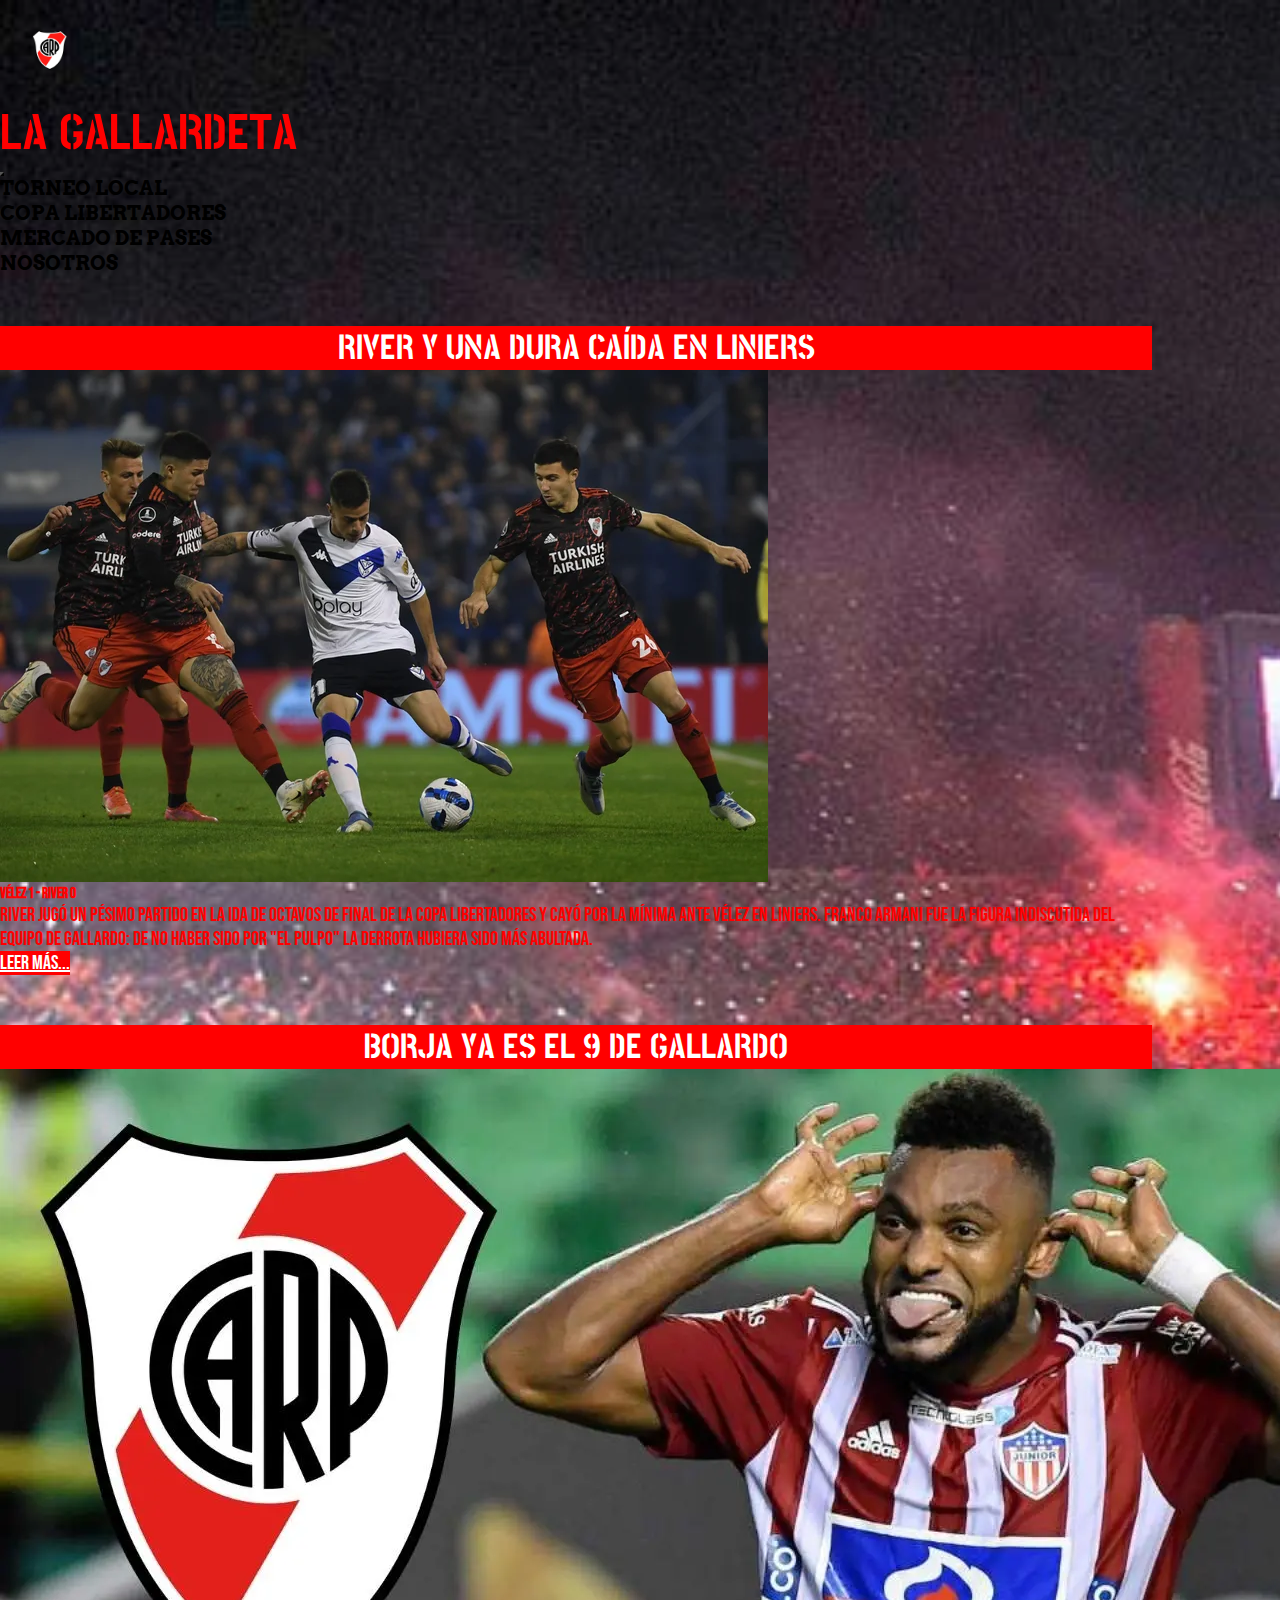
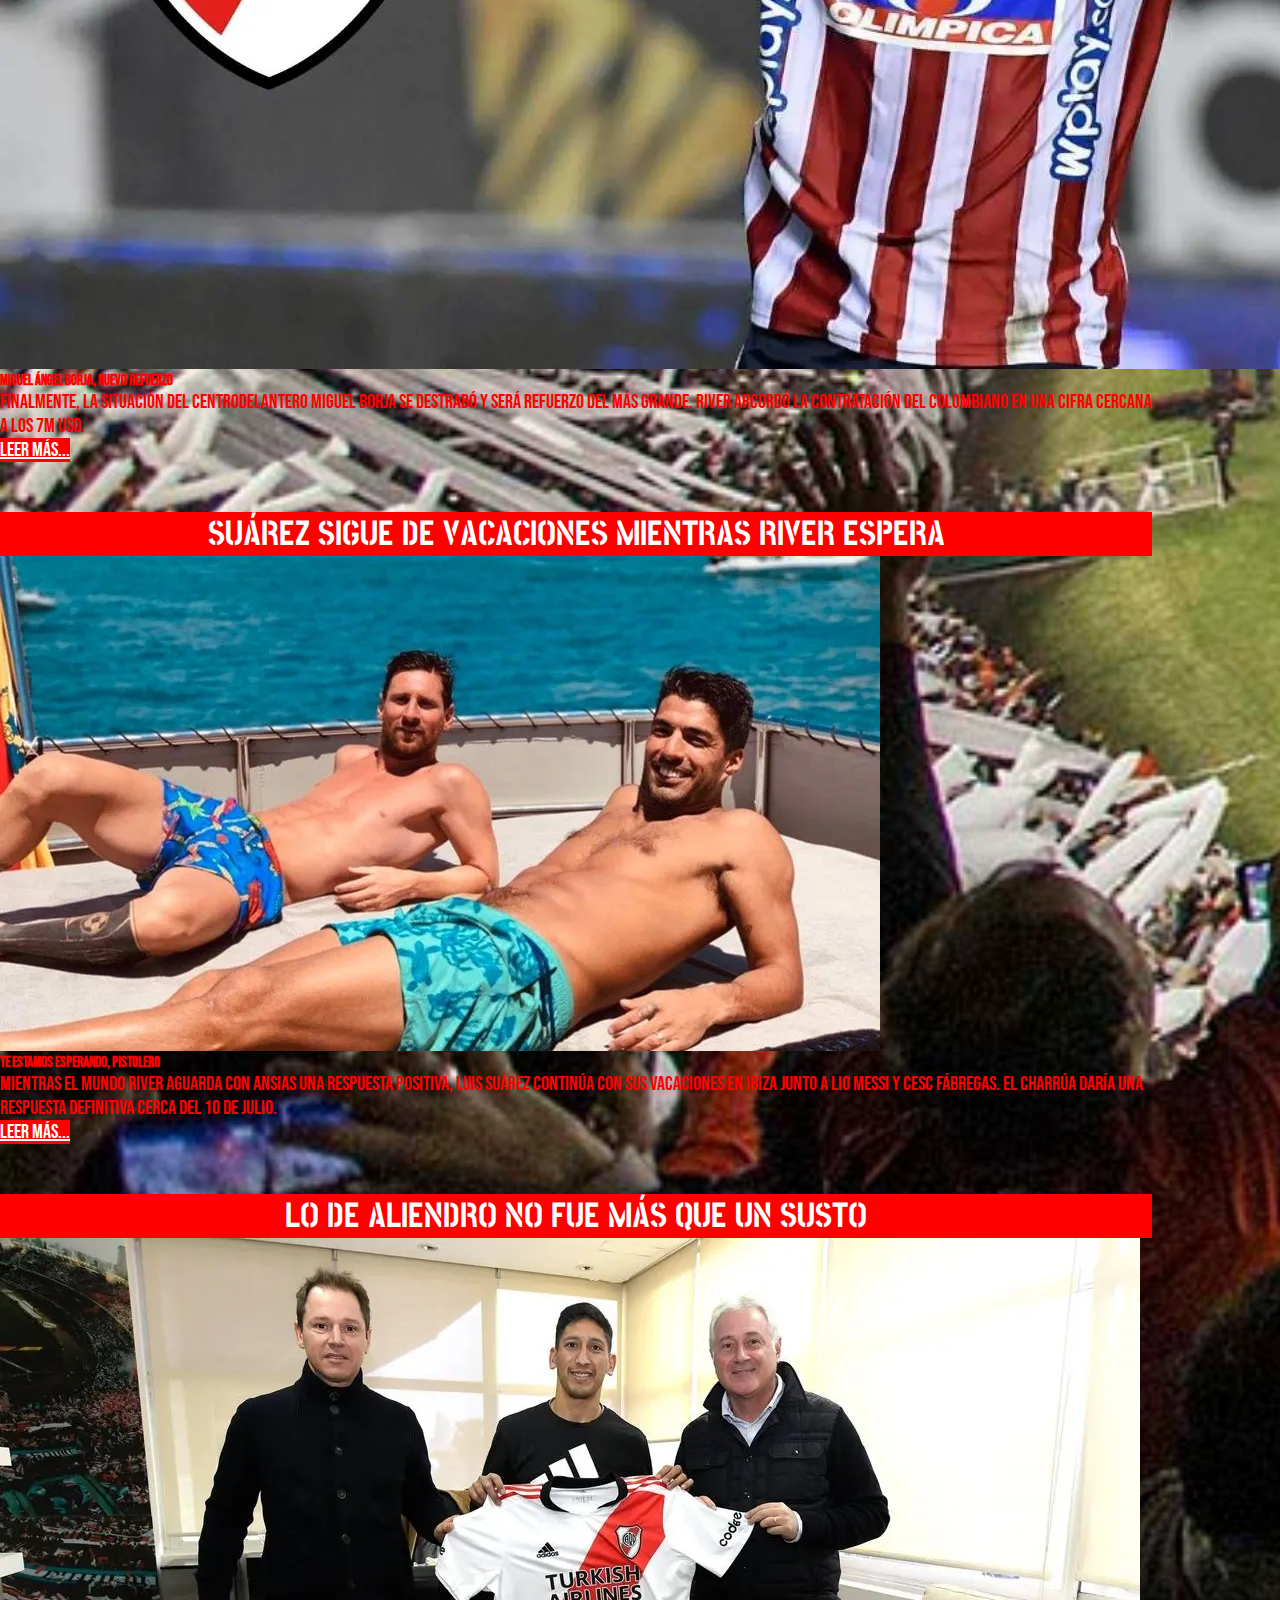
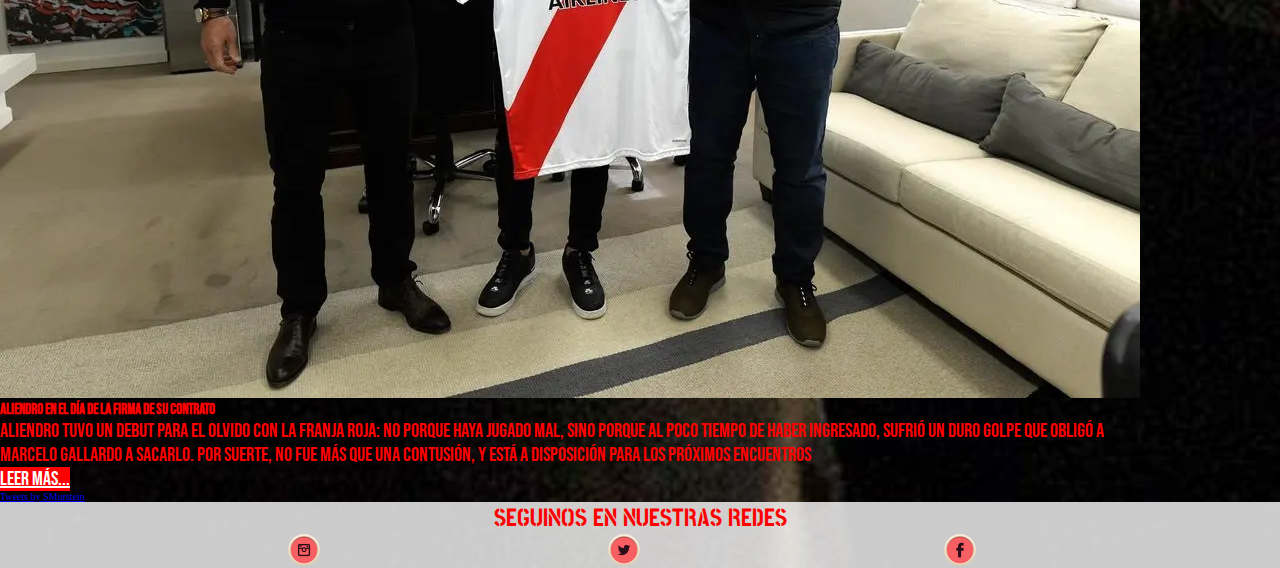
<file: index.html>
<!DOCTYPE html>
<html lang="en">
  <head>
    <!-- Required meta tags -->
    <meta charset="utf-8" />
    <meta name="viewport" content="width=device-width, initial-scale=1" />
    <meta charset="UTF-8" />
    <meta http-equiv="X-UA-Compatible" content="IE=edge" />
    <meta name="viewport" content="width=device-width, initial-scale=1.0" />
    <title>LA GALLARDETA</title>
    <!-- Bootstrap CSS -->
    <link
      href="https://cdn.jsdelivr.net/npm/bootstrap@5.0.2/dist/css/bootstrap.min.css"
      rel="stylesheet"
      integrity="sha384-EVSTQN3/azprG1Anm3QDgpJLIm9Nao0Yz1ztcQTwFspd3yD65VohhpuuCOmLASjC"
      crossorigin="anonymous"
    />
    <link rel="stylesheet" href="CSS/style.css" />
    <!-- WOW JS -->
    <link rel="stylesheet" href="CSS/animate.css" />
    <link rel="shorcut icon" href="IMAGENES/favicon.png" />
  </head>
  <body class="body">
    <!-- NAV BS -->
    <header class="w-100">
      <nav class="navbar navbar-expand-lg navbar-light bg-light">
        <div class="container-fluid">
          <a class="navbar-brand" href="index.html">
            <img
              class="logo escudo escudo2"
              src="IMAGENES/escudoriver.png"
              alt="escudo River Plate"
            />
          </a>
          <h1 class="tit wow animate__flash">LA GALLARDETA</h1>
          <button
            class="navbar-toggler btnHead"
            type="button"
            data-bs-toggle="collapse"
            data-bs-target="#navbarSupportedContent"
            aria-controls="navbarSupportedContent"
            aria-expanded="false"
            aria-label="Toggle navigation"
          >
            <span class="navbar-toggler-icon"></span>
          </button>
          <div class="collapse navbar-collapse" id="navbarSupportedContent">
            <ul class="navbar-nav ms-auto mb-2 mb-lg-0">
              <li class="nav-item">
                <a
                  class="nav-link link"
                  aria-current="page"
                  href="PAGES/torneolocal.html"
                  >TORNEO LOCAL</a
                >
              </li>
              <li class="nav-item">
                <a class="nav-link link" href="PAGES/copalibertadores.html"
                  >COPA LIBERTADORES</a
                >
              </li>
              <li class="nav-item">
                <a class="nav-link link" href="PAGES/mercadodepases.html"
                  >MERCADO DE PASES</a
                >
              </li>
              <li class="nav-item">
                <a
                  class="nav-link link"
                  href="PAGES/NOSOTROS.html"
                  tabindex="-1"
                  >NOSOTROS</a
                >
              </li>
            </ul>
          </div>
        </div>
      </nav>
    </header>
    <!-- FIN HEADER -->
    <!-- INICIO MAIN -->
    <main class="mx-5">
      <section class="py-3">
        <div class="row">
          <article class="col-sm-12 col-md-6 col-lg-3">
            <h2 class="h2">RIVER Y UNA DURA CAÍDA EN LINIERS</h2>
            <div class="card" style="width: 90%">
              <img
                src="IMAGENES/velezriver.webp"
                class="card-img-top img-thumbnail"
                alt="jugadores"
                de
                river
                y
                velez
                en
                pleno
                partido
              />
              <div class="card-body">
                <h4>VÉLEZ 1 - RIVER 0</h4>
                <p class="card-text">
                  River jugó un pésimo partido en la ida de octavos de final de
                  la Copa Libertadores y cayó por la mínima ante Vélez en
                  Liniers. Franco Armani fue la figura indiscutida del equipo de
                  Gallardo: de no haber sido por "el pulpo" la derrota hubiera
                  sido más abultada.
                </p>
                <a href="PAGES/copalibertadores.html" id="#velezRiver" class="btn btnCard">LEER MÁS...</a>
              </div>
            </div>
          </article>
          <article class="col-sm-12 col-md-6 col-lg-3">
            <h2 class="h2">BORJA YA ES EL 9 DE GALLARDO</h2>
            <div class="card" style="width: 90%">
              <img
                src="IMAGENES/miguelborja.webp"
                class="card-img-top img-thumbnail"
                alt="..."
              />
              <div class="card-body">
                <h4>MIGUEL ÁNGEL BORJA, NUEVO REFUERZO</h4>
                <p class="card-text">
                  Finalmente, la situación del centrodelantero Miguel Borja se
                  destrabó y será refuerzo del Más Grande. River arcordó la
                  contratación del colombiano en una cifra cercana a los 7M USD.
                </p>
                <a href="PAGES/mercadodepases.html" id="#borja" class="btn btnCard">LEER MÁS...</a>
              </div>
            </div>
          </article>
          <article class="col-sm-12 col-md-6 col-lg-3">
            <h2 class="h2">SUÁREZ SIGUE DE VACACIONES MIENTRAS RIVER ESPERA</h2>
            <div class="card" style="width: 90%">
              <img
                src="IMAGENES/luissuarezvacaciones.webp"
                class="card-img-top img-thumbnail"
                alt="..."
              />
              <div class="card-body">
                <h4>TE ESTAMOS ESPERANDO, PISTOLERO</h4>
                <p class="card-text">
                  Mientras el Mundo River aguarda con ansias una respuesta
                  positiva, Luis SUÁREZ continúa con sus vacaciones en Ibiza
                  junto a Lio Messi y Cesc Fábregas. El charrúa daría una
                  respuesta definitiva cerca del 10 de julio.
                </p>
                <a href="PAGES/mercadodepases.html" class="btn btnCard">LEER MÁS...</a>
              </div>
            </div>
          </article>
          <article class="col-sm-12 col-md-6 col-lg-3 text-center">
            <h2 class="h2">LO DE ALIENDRO NO FUE MÁS QUE UN SUSTO</h2>
            <div class="card" style="width: 90%">
              <img
                src="IMAGENES/rodrigoaliendro.webp"
                class="card-img-top img-thumbnail"
                alt="..."
              />
              <div class="card-body">
                <h4>ALIENDRO EN EL DÍA DE LA FIRMA DE SU CONTRATO</h4>
                <p class="card-text">
                  Aliendro tuvo un debut para el olvido con la franja roja: no
                  porque haya jugado mal, sino porque al poco tiempo de haber
                  ingresado, sufrió un duro golpe que obligó a Marcelo Gallardo
                  a sacarlo. Por suerte, no fue más que una contusión, y está a
                  disposición para los próximos encuentros
                </p>
                <a href="PAGES/copalibertadores.html" class="btn btnCard">Leer más...</a>
              </div>
            </div>
          </article>
          <aside
            class="text-center mx-auto col-sm12 col-md-6 col-lg-6 w-100 my-3"
          >
            <div>
              <a
                class="twitter-timeline"
                data-width="400"
                data-height="700"
                data-theme="dark"
                href="https://twitter.com/SMurstein?ref_src=twsrc%5Etfw"
                >Tweets by SMurstein</a
              >
              <script
                async
                src="https://platform.twitter.com/widgets.js"
                charset="utf-8"
              ></script>
            </div>
          </aside>
        </div>
      </section>
    </main>
    <!-- FIN MAIN -->
    <!-- Option 1: Bootstrap Bundle with Popper -->
    <script
      src="https://cdn.jsdelivr.net/npm/bootstrap@5.0.2/dist/js/bootstrap.bundle.min.js"
      integrity="sha384-MrcW6ZMFYlzcLA8Nl+NtUVF0sA7MsXsP1UyJoMp4YLEuNSfAP+JcXn/tWtIaxVXM"
      crossorigin="anonymous"
    ></script>
    <!-- INICIO FOOTER -->
    <footer class="pie">
      <h3 class="titPie WOW animate__bounce">SEGUINOS EN NUESTRAS REDES</h3>
      <ul class="pieRrss">
        <li>
          <a
            class="pieRrss"
            href="https://www.instagram.com/sebamurstein/"
            target="_blank"
          >
            <img
              class="btnPie rrss"
              src="IMAGENES/insta.png"
              alt="icono instagram"
          /></a>
        </li>
        <li>
          <a href="https://twitter.com/sebamurstein" target="_blank">
            <img
              class="btnPie rrss"
              src="IMAGENES/twitter.png"
              alt="icono twitter"
          /></a>
        </li>
        <li>
          <a href="https://www.facebook.com/SebaMurstein" target="_blank">
            <img
              class="btnPie rrss"
              src="IMAGENES/facebook.png"
              alt="icono facebook"
          /></a>
        </li>
      </ul>
    </footer>
    <!-- FIN FOOTER -->
    <!-- WOW ANIMACIONES -->
    <script src="JS/wow.min.js"></script>
    <script>
      new WOW().init();
    </script>
    <!-- FIN WOW ANIMACIONES -->
  </body>
</html>
</file>
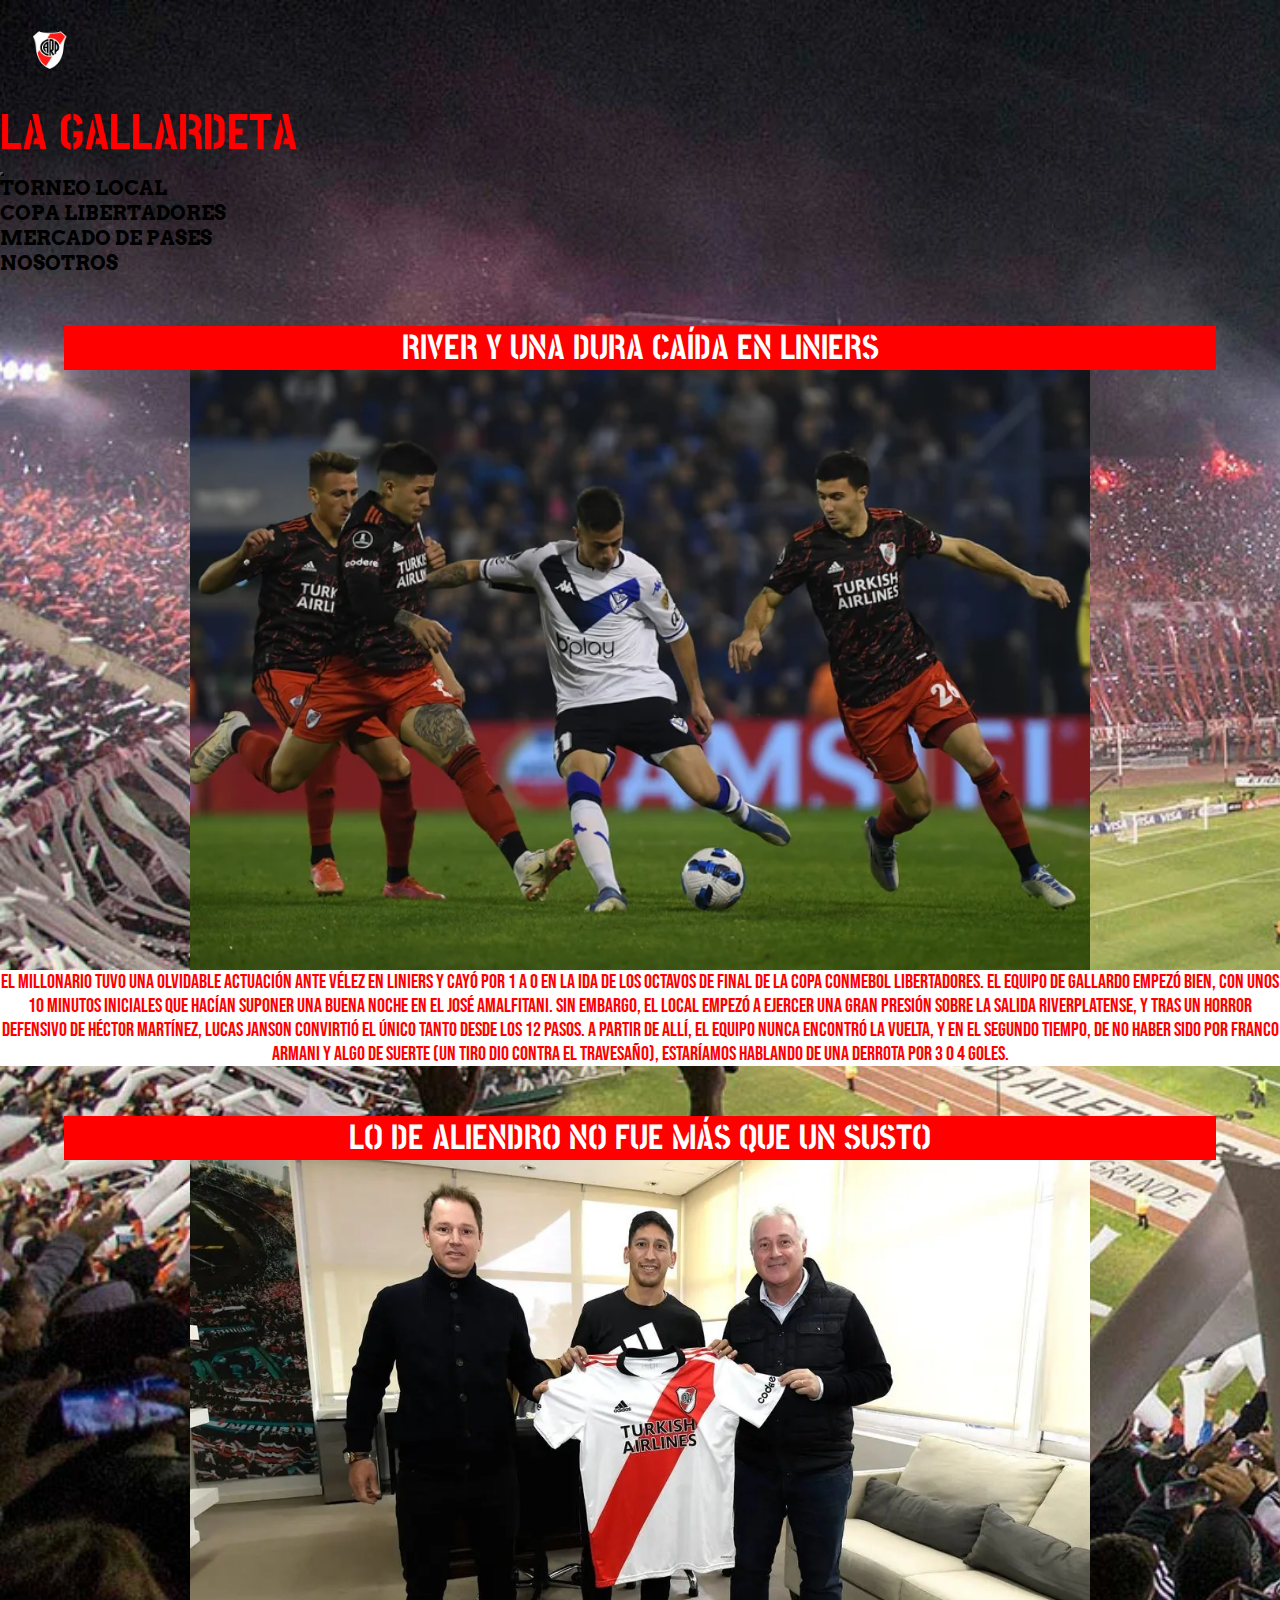
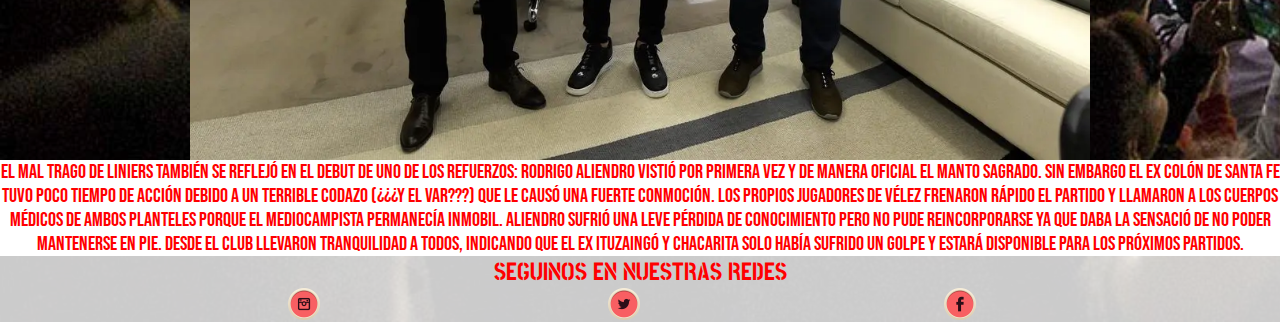
<file: PAGES/copalibertadores.html>
<!DOCTYPE html>
<html lang="en">
  <head>
    <!-- Required meta tags -->
    <meta charset="utf-8" />
    <meta name="viewport" content="width=device-width, initial-scale=1" />
    <meta charset="UTF-8" />
    <meta http-equiv="X-UA-Compatible" content="IE=edge" />
    <meta name="viewport" content="width=device-width, initial-scale=1.0" />
    <title>LA GALLARDETA</title>
    <!-- Bootstrap CSS -->
    <link
      href="https://cdn.jsdelivr.net/npm/bootstrap@5.0.2/dist/css/bootstrap.min.css"
      rel="stylesheet"
      integrity="sha384-EVSTQN3/azprG1Anm3QDgpJLIm9Nao0Yz1ztcQTwFspd3yD65VohhpuuCOmLASjC"
      crossorigin="anonymous"
    />
    <link rel="stylesheet" href="../CSS/style.css" />
    <!-- WOW JS -->
    <link rel="stylesheet" href="../CSS/animate.css" />
    <link rel="shorcut icon" href="../IMAGENES/favicon.png" />
  </head>
  <body class="body">
    <!-- NAV BS -->
    <header class="w-100">
      <nav class="navbar navbar-expand-lg navbar-light bg-light">
        <div class="container-fluid">
          <a class="navbar-brand" href="../index.html">
            <img
              class="logo escudo escudo2"
              src="../IMAGENES/escudoriver.png"
              alt="escudo River Plate"
            />
          </a>
          <h1 class="tit wow animate__flash">LA GALLARDETA</h1>
          <button
            class="navbar-toggler btnHead"
            type="button"
            data-bs-toggle="collapse"
            data-bs-target="#navbarSupportedContent"
            aria-controls="navbarSupportedContent"
            aria-expanded="false"
            aria-label="Toggle navigation"
          >
            <span class="navbar-toggler-icon"></span>
          </button>
          <div class="collapse navbar-collapse" id="navbarSupportedContent">
            <ul class="navbar-nav ms-auto mb-2 mb-lg-0">
              <li class="nav-item">
                <a
                  class="nav-link link"
                  aria-current="page"
                  href="../PAGES/torneolocal.html"
                  >TORNEO LOCAL</a
                >
              </li>
              <li class="nav-item">
                <a class="nav-link link" href="../PAGES/copalibertadores.html"
                  >COPA LIBERTADORES</a
                >
              </li>
              <li class="nav-item dropdown">
                <a class="nav-link link" href="../PAGES/mercadodepases.html"
                  >MERCADO DE PASES</a
                >
              </li>
              <li class="nav-item">
                <a class="nav-link link" href="../PAGES/NOSOTROS.html" tabindex="-1">NOSOTROS</a>
              </li>
            </ul>
          </div>
        </div>
      </nav>
    </header>
    <!-- FIN HEADER -->
    <!-- INICIO MAIN -->
    <main class="mx-5">
        <section class="py-3">
          <div class="row">
            <article class="art text-center col-sm-12 col-md-12 col-lg-6">
              <h2 id="velezRiver" class="h2">RIVER Y UNA DURA CAÍDA EN LINIERS</h2>
              <img class="img-thumbnail imgLali" src="../IMAGENES/velezriver.webp" alt="imagen jugador de Velez y River">
              <p class="pCopa">El Millonario tuvo una olvidable actuación ante Vélez en Liniers
                y cayó por 1 a 0 en la ida de los octavos de final de la Copa CONMEBOL
                Libertadores. El equipo de Gallardo empezó bien, con unos 10 minutos iniciales
                que hacían suponer una buena noche en el José Amalfitani. Sin embargo, el local 
                empezó a ejercer una gran presión sobre la salida riverplatense, y tras un horror 
                defensivo de Héctor Martínez, Lucas Janson convirtió el único tanto desde los 12 pasos.
                A partir de allí, el equipo nunca encontró la vuelta, y en el segundo tiempo, de no haber 
                sido por Franco Armani y algo de suerte (un tiro dio contra el travesaño), estaríamos hablando
                de una derrota por 3 o 4 goles.
              </p>
              </article>
              <article class="art text-center col-sm-12 col-md-12 col-lg-6">
                <h2 class="h2">LO DE ALIENDRO NO FUE MÁS QUE UN SUSTO</h2>
                <img class="img-thumbnail imgLali" src="../IMAGENES/rodrigoaliendro.webp" alt="foto jugador Rodrigo Aliendro">
                <p class="pCopa">El mal trago de Liniers también se reflejó en el debut de uno de los refuerzos:
                Rodrigo Aliendro vistió por primera vez y de manera oficial el manto sagrado. Sin embargo
                el ex Colón de Santa Fe tuvo poco tiempo de acción debido a un terrible codazo (¿¿¿Y EL VAR???)
                que le causó una fuerte conmoción. Los propios jugadores de Vélez frenaron rápido el partido
                y llamaron a los cuerpos médicos de ambos planteles porque el mediocampista permanecía inmobil.
                Aliendro sufrió una leve pérdida de conocimiento pero no pude reincorporarse ya que daba la sensació
                de no poder mantenerse en pie. Desde el club llevaron tranquilidad a todos, indicando que el ex Ituzaingó y Chacarita
                solo había sufrido un golpe y estará disponible para los próximos partidos.</p>
            </article>
            </section>
            </div>
        </main>
            <!-- FIN MAIN -->
    <!-- Option 1: Bootstrap Bundle with Popper -->
    <script
    src="https://cdn.jsdelivr.net/npm/bootstrap@5.0.2/dist/js/bootstrap.bundle.min.js"
    integrity="sha384-MrcW6ZMFYlzcLA8Nl+NtUVF0sA7MsXsP1UyJoMp4YLEuNSfAP+JcXn/tWtIaxVXM"
    crossorigin="anonymous"
  ></script>
  <!-- INICIO FOOTER -->
  <footer class="pie">
    <h3 class="titPie WOW animate__bounce">SEGUINOS EN NUESTRAS REDES</h3>
    <ul class="pieRrss">
      <li>
        <a
          class="pieRrss"
          href="https://www.instagram.com/sebamurstein/"
          target="_blank"
        >
          <img
            class="btnPie rrss"
            src="../IMAGENES/insta.png"
            alt="icono instagram"
        /></a>
      </li>
      <li>
        <a href="https://twitter.com/sebamurstein" target="_blank">
          <img
            class="btnPie rrss"
            src="../IMAGENES/twitter.png"
            alt="icono twitter"
        /></a>
      </li>
      <li>
        <a href="https://www.facebook.com/SebaMurstein" target="_blank">
          <img
            class="btnPie rrss"
            src="../IMAGENES/facebook.png"
            alt="icono facebook"
        /></a>
      </li>
    </ul>
  </footer>
  <!-- FIN FOOTER -->
  <!-- WOW ANIMACIONES -->
  <script src="../JS/wow.min.js"></script>
  <script>
    new WOW().init();
  </script>
  <!-- FIN WOW ANIMACIONES -->
</body>
</html>
  </body>
</html>
</file>
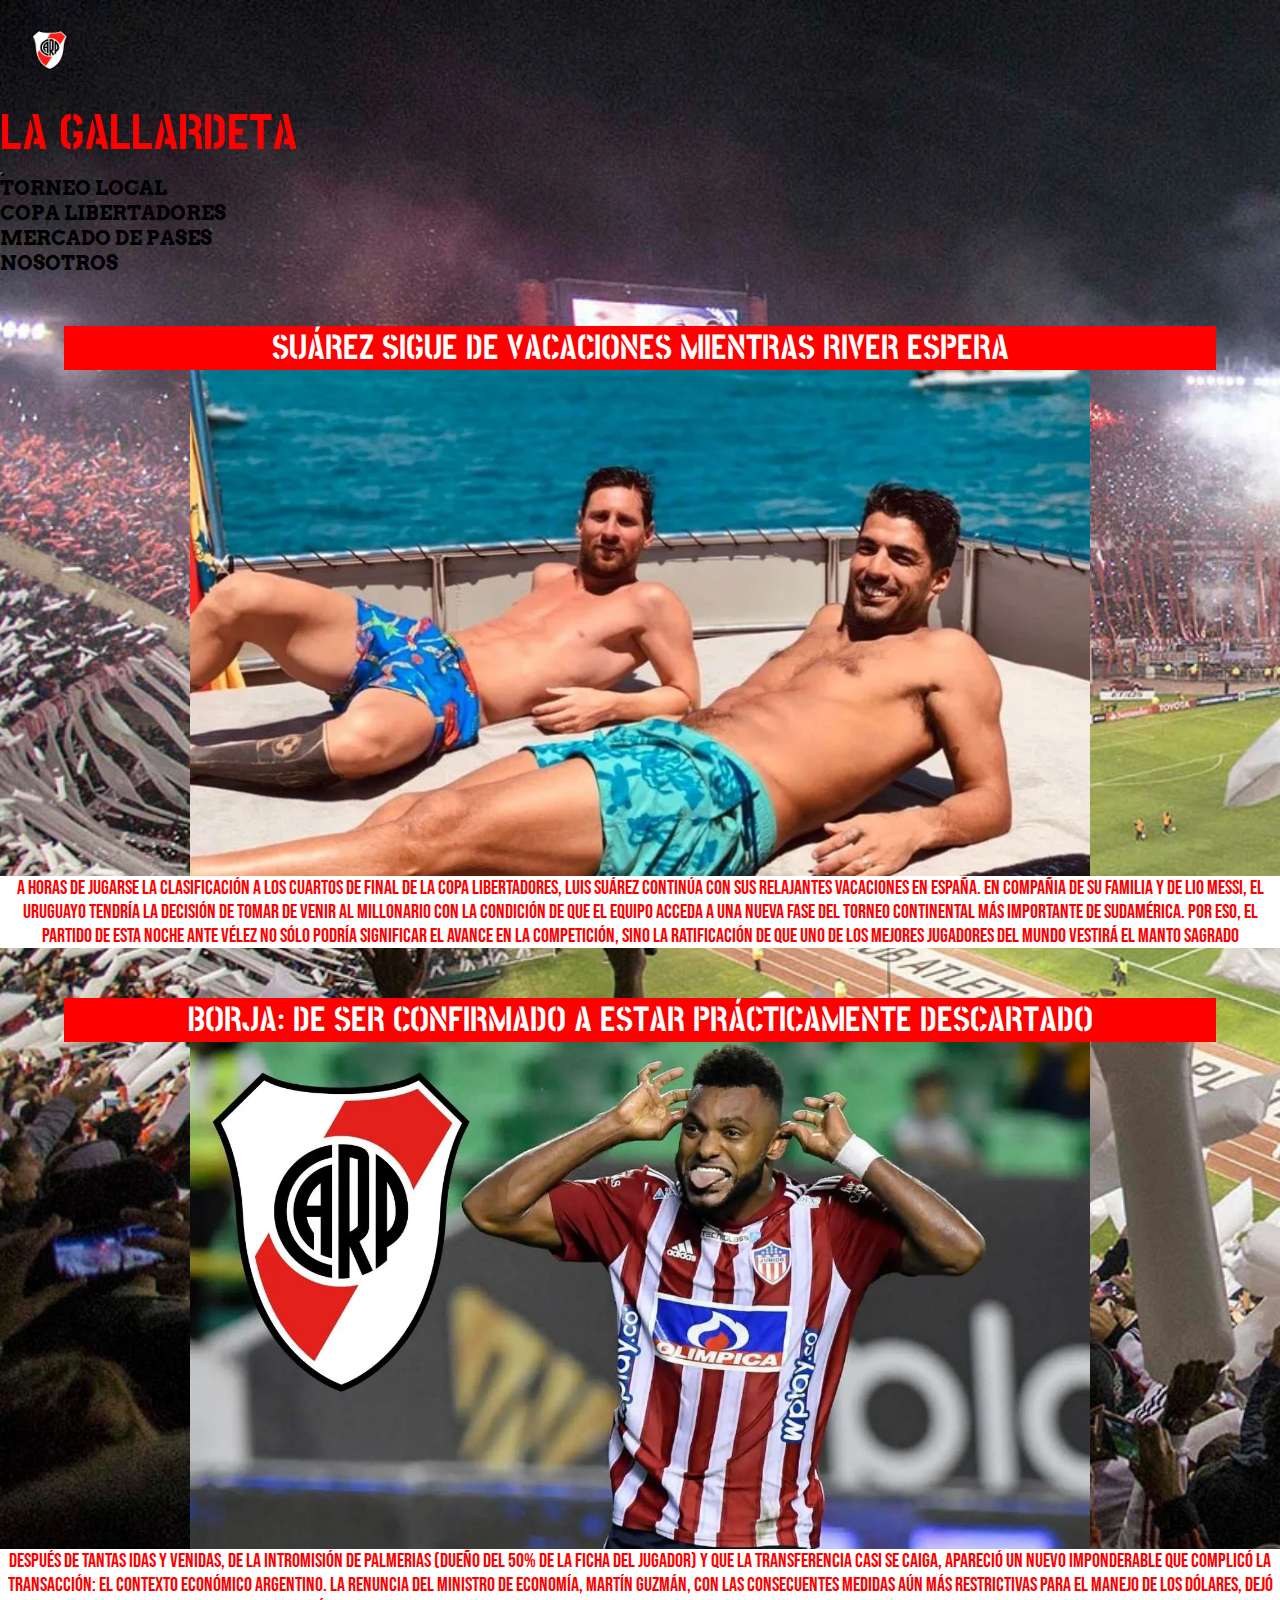
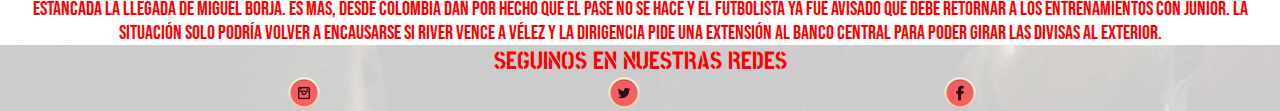
<file: PAGES/mercadodepases.html>
<!DOCTYPE html>
<html lang="en">
  <head>
    <!-- Required meta tags -->
    <meta charset="utf-8" />
    <meta name="viewport" content="width=device-width, initial-scale=1" />
    <meta charset="UTF-8" />
    <meta http-equiv="X-UA-Compatible" content="IE=edge" />
    <meta name="viewport" content="width=device-width, initial-scale=1.0" />
    <title>LA GALLARDETA</title>
    <!-- Bootstrap CSS -->
    <link
      href="https://cdn.jsdelivr.net/npm/bootstrap@5.0.2/dist/css/bootstrap.min.css"
      rel="stylesheet"
      integrity="sha384-EVSTQN3/azprG1Anm3QDgpJLIm9Nao0Yz1ztcQTwFspd3yD65VohhpuuCOmLASjC"
      crossorigin="anonymous"
    />
    <link rel="stylesheet" href="../CSS/style.css" />
    <!-- WOW JS -->
    <link rel="stylesheet" href="../CSS/animate.css" />
    <link rel="shorcut icon" href="../IMAGENES/favicon.png" />
  </head>
  <body class="body">
    <!-- NAV BS -->
    <header class="w-100">
      <nav class="navbar navbar-expand-lg navbar-light bg-light">
        <div class="container-fluid">
          <a class="navbar-brand" href="../index.html">
            <img
              class="logo escudo escudo2"
              src="../IMAGENES/escudoriver.png"
              alt="escudo River Plate"
            />
          </a>
          <h1 class="tit wow animate__flash">LA GALLARDETA</h1>
          <button
            class="navbar-toggler btnHead"
            type="button"
            data-bs-toggle="collapse"
            data-bs-target="#navbarSupportedContent"
            aria-controls="navbarSupportedContent"
            aria-expanded="false"
            aria-label="Toggle navigation"
          >
            <span class="navbar-toggler-icon"></span>
          </button>
          <div class="collapse navbar-collapse" id="navbarSupportedContent">
            <ul class="navbar-nav ms-auto mb-2 mb-lg-0">
              <li class="nav-item">
                <a class="nav-link link" aria-current="page" href="../PAGES/torneolocal.html"
                  >TORNEO LOCAL</a
                >
              </li>
              <li class="nav-item">
                <a class="nav-link link" href="../PAGES/copalibertadores.html">COPA LIBERTADORES</a>
              </li>
              <li class="nav-item dropdown">
                <a
                  class="nav-link link"
                  href="../PAGES/mercadodepases.html">MERCADO DE PASES</a>
              </li>
              <li class="nav-item">
                <a class="nav-link link" href="../PAGES/NOSOTROS.html" tabindex="-1">NOSOTROS</a>
              </li>
            </ul>
          </div>
        </div>
      </nav>
    </header>
    <!-- FIN HEADER -->
    <!-- INICIO MAIN -->
    <main class="mx-5">
      <section class="py-3">
        <div class="row">
          <article class="art text-center col-sm-12 col-md-12 col-lg-6">
            <h2 class="h2">SUÁREZ SIGUE DE VACACIONES MIENTRAS RIVER ESPERA</h2>
            <img src="../IMAGENES/luissuarezvacaciones.webp" class="imgLali img-thumbnail"
            alt="imagen de Luis Suarez y Lio Messi de vacaciones"/>
            <p class="pCopa">A horas de jugarse la clasificación a los Cuartos 
            de final de la Copa Libertadores, Luis Suárez continúa con sus relajantes
            vacaciones en España. En compañia de su familia y de Lio Messi, el uruguayo
            tendría la decisión de tomar de venir al Millonario con la condición
            de que el equipo acceda a una nueva fase del torneo continental más importante
            de Sudamérica. Por eso, el partido de esta noche ante Vélez no sólo podría
            significar el avance en la competición, sino la ratificación de que uno 
            de los mejores jugadores del mundo vestirá el Manto Sagrado</p>
          </article>
          <article class="art text-center col-sm-12 col-md-12 col-lg-6">
            <h2 id="borja" class="h2">BORJA: DE SER CONFIRMADO A ESTAR PRÁCTICAMENTE DESCARTADO</h2>
            <img src="../IMAGENES/miguelborja.webp" class="imgLali img-thumbnail"
            alt="imagen de Luis Suarez y Lio Messi de vacaciones"/>
            <p class="pCopa">Después de tantas idas y venidas, de la intromisión de Palmerias
            (dueño del 50% de la ficha del jugador) y que la transferencia casi se caiga, apareció
            un nuevo imponderable que complicó la transacción: el contexto económico argentino.
            La renuncia del Ministro de Economía, Martín Guzmán, con las consecuentes medidas
            aún más restrictivas para el manejo de los dólares, dejó estancada la llegada de Miguel Borja.
            Es más, desde Colombia dan por hecho que el pase no se hace y el futbolista ya fue avisado
            que debe retornar a los entrenamientos con Junior. La situación solo podría volver a 
            encausarse si River vence a Vélez y la dirigencia pide una extensión al Banco Central 
            para poder girar las divisas al exterior.</p>
          </article>
        </div>
      </section>
    </main>
<!-- CIERRE MAIN -->
    <!-- Option 1: Bootstrap Bundle with Popper -->
    <script
    src="https://cdn.jsdelivr.net/npm/bootstrap@5.0.2/dist/js/bootstrap.bundle.min.js"
    integrity="sha384-MrcW6ZMFYlzcLA8Nl+NtUVF0sA7MsXsP1UyJoMp4YLEuNSfAP+JcXn/tWtIaxVXM"
    crossorigin="anonymous"
  ></script>
  <!-- INICIO FOOTER -->
  <footer class="pie">
    <h3 class="titPie WOW animate__bounce">SEGUINOS EN NUESTRAS REDES</h3>
    <ul class="pieRrss">
      <li>
        <a
          class="pieRrss"
          href="https://www.instagram.com/sebamurstein/"
          target="_blank"
        >
          <img
            class="btnPie rrss"
            src="../IMAGENES/insta.png"
            alt="icono instagram"
        /></a>
      </li>
      <li>
        <a href="https://twitter.com/sebamurstein" target="_blank">
          <img
            class="btnPie rrss"
            src="../IMAGENES/twitter.png"
            alt="icono twitter"
        /></a>
      </li>
      <li>
        <a href="https://www.facebook.com/SebaMurstein" target="_blank">
          <img
            class="btnPie rrss"
            src="../IMAGENES/facebook.png"
            alt="icono facebook"
        /></a>
      </li>
    </ul>
  </footer>
  <!-- FIN FOOTER -->
  <!-- WOW ANIMACIONES -->
  <script src="../JS/wow.min.js"></script>
  <script>
    new WOW().init();
  </script>
  <!-- FIN WOW ANIMACIONES -->
</body>
</html>
  </body>
</html>
</file>
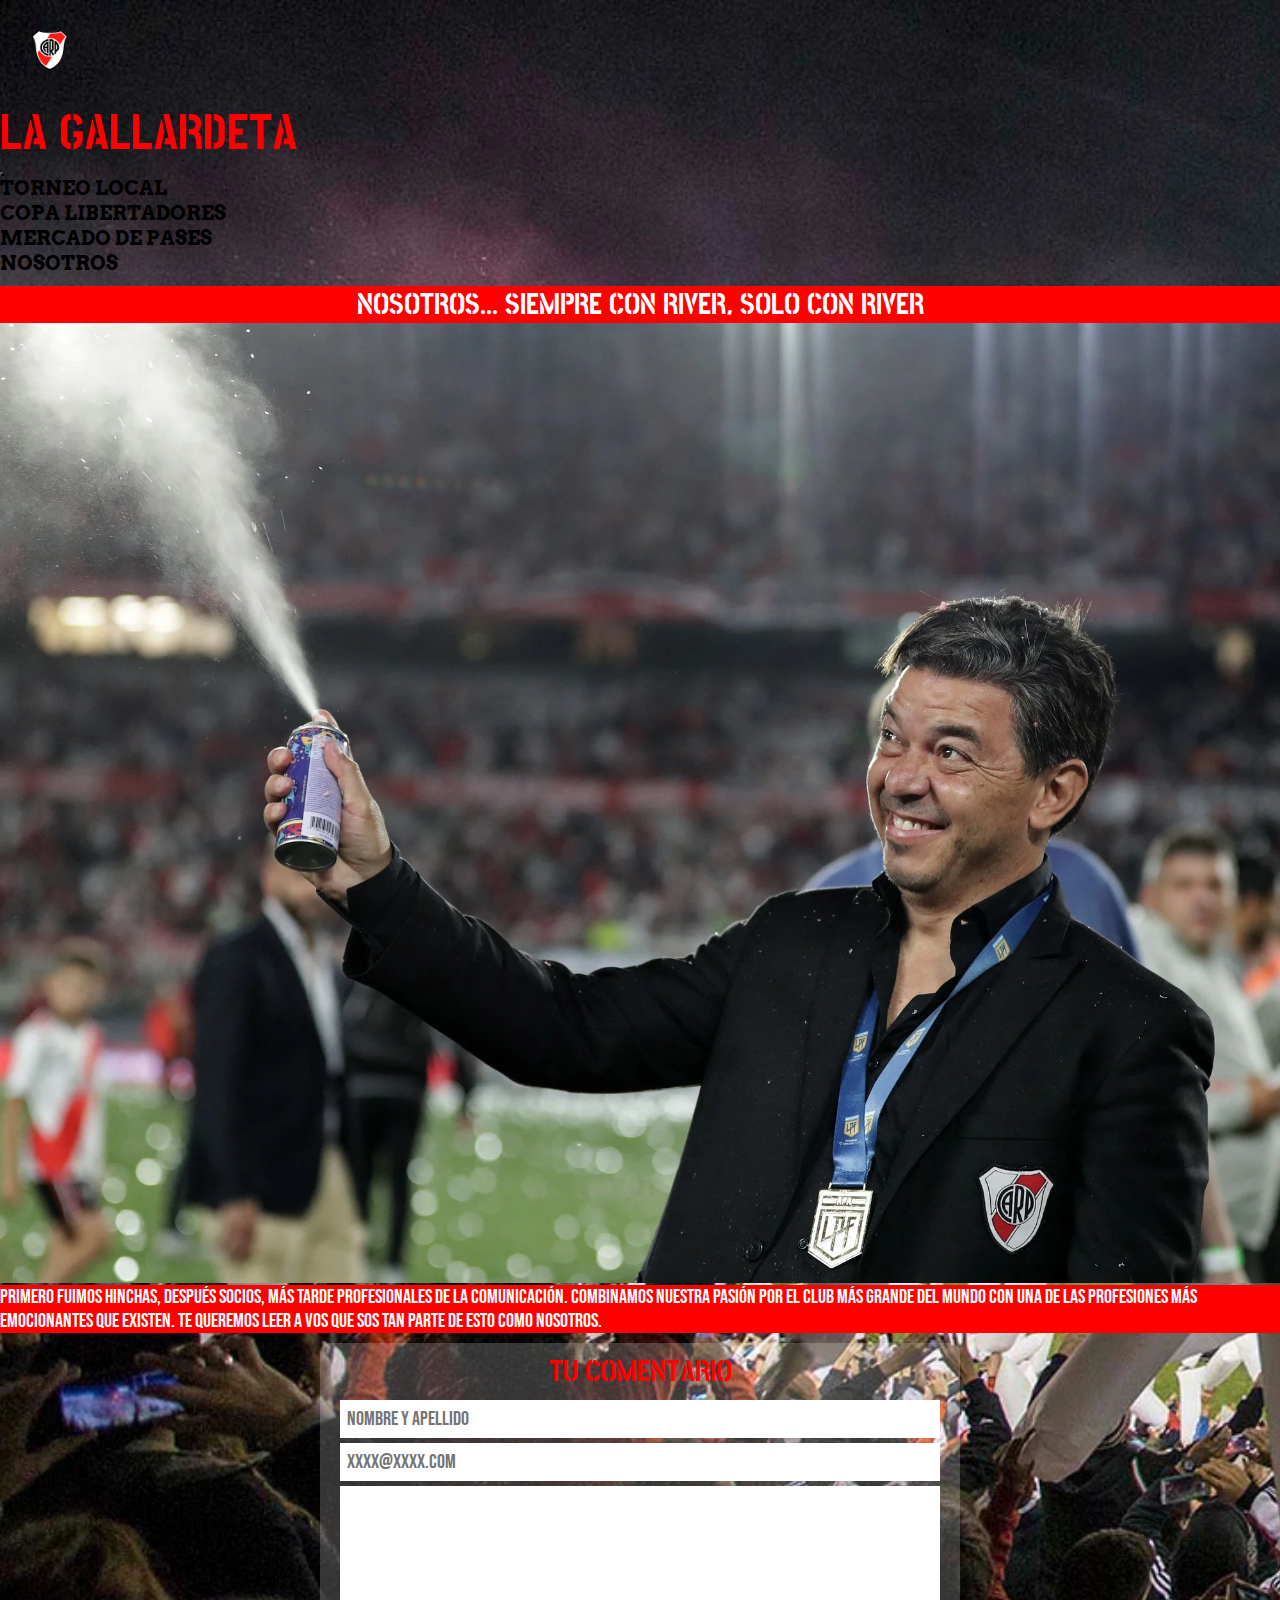
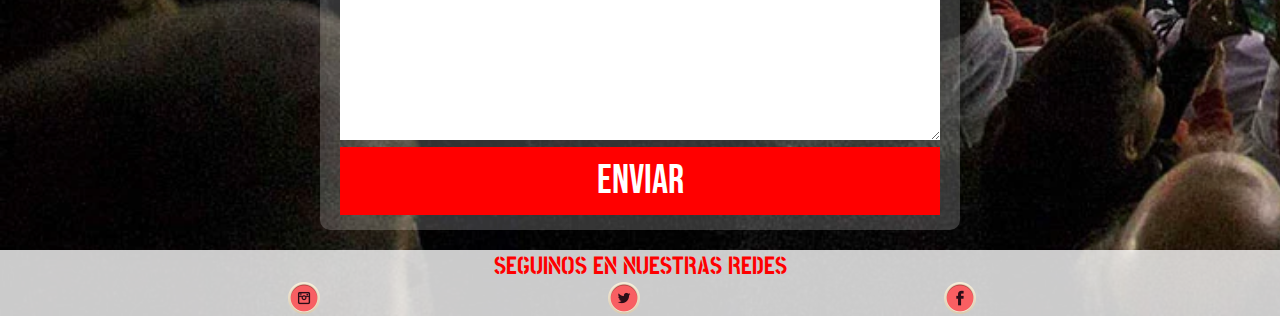
<file: PAGES/NOSOTROS.html>
<!DOCTYPE html>
<html lang="en">
  <head>
    <!-- Required meta tags -->
    <meta charset="utf-8" />
    <meta name="viewport" content="width=device-width, initial-scale=1" />
    <meta charset="UTF-8" />
    <meta http-equiv="X-UA-Compatible" content="IE=edge" />
    <meta name="viewport" content="width=device-width, initial-scale=1.0" />
    <title>LA GALLARDETA</title>
    <!-- Bootstrap CSS -->
    <link
      href="https://cdn.jsdelivr.net/npm/bootstrap@5.0.2/dist/css/bootstrap.min.css"
      rel="stylesheet"
      integrity="sha384-EVSTQN3/azprG1Anm3QDgpJLIm9Nao0Yz1ztcQTwFspd3yD65VohhpuuCOmLASjC"
      crossorigin="anonymous"
    />
    <link rel="stylesheet" href="../CSS/style.css" />
    <!-- WOW JS -->
    <link rel="stylesheet" href="../CSS/animate.css" />
    <link rel="shorcut icon" href="../IMAGENES/favicon.png" />
  </head>
  <body class="body">
    <!-- NAV BS -->
    <header class="w-100">
      <nav class="navbar navbar-expand-lg navbar-light bg-light">
        <div class="container-fluid">
          <a class="navbar-brand" href="../index.html">
            <img
              class="logo escudo escudo2"
              src="../IMAGENES/escudoriver.png"
              alt="escudo River Plate"
            />
          </a>
          <h1 class="tit wow animate__flash">LA GALLARDETA</h1>
          <button
            class="navbar-toggler btnHead"
            type="button"
            data-bs-toggle="collapse"
            data-bs-target="#navbarSupportedContent"
            aria-controls="navbarSupportedContent"
            aria-expanded="false"
            aria-label="Toggle navigation"
          >
            <span class="navbar-toggler-icon"></span>
          </button>
          <div class="collapse navbar-collapse" id="navbarSupportedContent">
            <ul class="navbar-nav ms-auto mb-2 mb-lg-0">
              <li class="nav-item">
                <a class="nav-link link" aria-current="page" href="../PAGES/torneolocal.html"
                  >TORNEO LOCAL</a      
                >
              </li>
              <li class="nav-item">
                <a class="nav-link link" href="../PAGES/copalibertadores.html">COPA LIBERTADORES</a>
              </li>
              <li class="nav-item dropdown">
                <a
                  class="nav-link link"
                  href="../PAGES/mercadodepases.html"
                >
                  MERCADO DE PASES
                </a>
              </li>
              <li class="nav-item">
                <a class="nav-link link" href="../PAGES/NOSOTROS.html" tabindex="-1">NOSOTROS</a>
              </li>
            </ul>
          </div>
        </div>
      </nav>
    </header>
    <!-- FIN HEADER -->
    <!-- INICIO MAIN -->
    <main class="mx-5">
    <div class="row">
    <article class="text-center col-xs-12 col-sm-12 col-md-6 col-lg-6">
    <h2 class="titNos">NOSOTROS... SIEMPRE CON RIVER, SOLO CON RIVER</h2>
    <img class="imgNos img-thumbnail" src="../IMAGENES/gallardo1.webp" alt="imagen del entrenador Marcelo Gallardo">
    <p class="pNos">Primero fuimos hinchas, después socios, más tarde profesionales
    de la comunicación. Combinamos nuestra pasión por el club MÁS GRANDE DEL Mundo
    con una de las profesiones más emocionantes que existen. Te queremos leer a vos
    que sos tan parte de esto como nosotros.</p>
    </article>
    <article class="col-xs-12 col-sm-12 col-md-6 col-lg-6">
        <form class="form col-xs-12 col-sm-12 col-md-6 col-lg-6" action="#">
        <h2 class="titForm">TU COMENTARIO</h2>
        <input type="text" name="nombre" placeholder="Nombre y Apellido">
        <input type="mail" name="email" placeholder="xxxx@xxxx.com">
        <textarea name="comentario" id="" cols="30" rows="10"></textarea>
        <input class="btnForm" type="button" value="ENVIAR"></input>
    </form>
    </article>
    </div>
    </main>
    <!-- FIN MAIN -->
    <!-- Option 1: Bootstrap Bundle with Popper -->
    <script
      src="https://cdn.jsdelivr.net/npm/bootstrap@5.0.2/dist/js/bootstrap.bundle.min.js"
      integrity="sha384-MrcW6ZMFYlzcLA8Nl+NtUVF0sA7MsXsP1UyJoMp4YLEuNSfAP+JcXn/tWtIaxVXM"
      crossorigin="anonymous"
    ></script>
    <!-- INICIO FOOTER -->
    <footer class="pie">
      <h3 class="titPie WOW animate__bounce">SEGUINOS EN NUESTRAS REDES</h3>
      <ul class="pieRrss">
        <li>
          <a
            class="pieRrss"
            href="https://www.instagram.com/sebamurstein/"
            target="_blank"
          >
            <img class="btnPie rrss" src="../IMAGENES/insta.png" alt="icono instagram"
          /></a>
        </li>
        <li>
          <a href="https://twitter.com/sebamurstein" target="_blank">
            <img class="btnPie rrss" src="../IMAGENES/twitter.png" alt="icono twitter"
          /></a>
        </li>
        <li>
          <a href="https://www.facebook.com/SebaMurstein" target="_blank">
            <img
              class="btnPie rrss"
              src="../IMAGENES/facebook.png"
              alt="icono facebook"
          /></a>
        </li>
      </ul>
    </footer>
    <!-- FIN FOOTER -->
    <!-- WOW ANIMACIONES -->
    <script src="../JS/wow.min.js"></script>
    <script>
    new WOW().init();
    </script>
    <!-- FIN WOW ANIMACIONES -->
    </body>
</html>
</file>
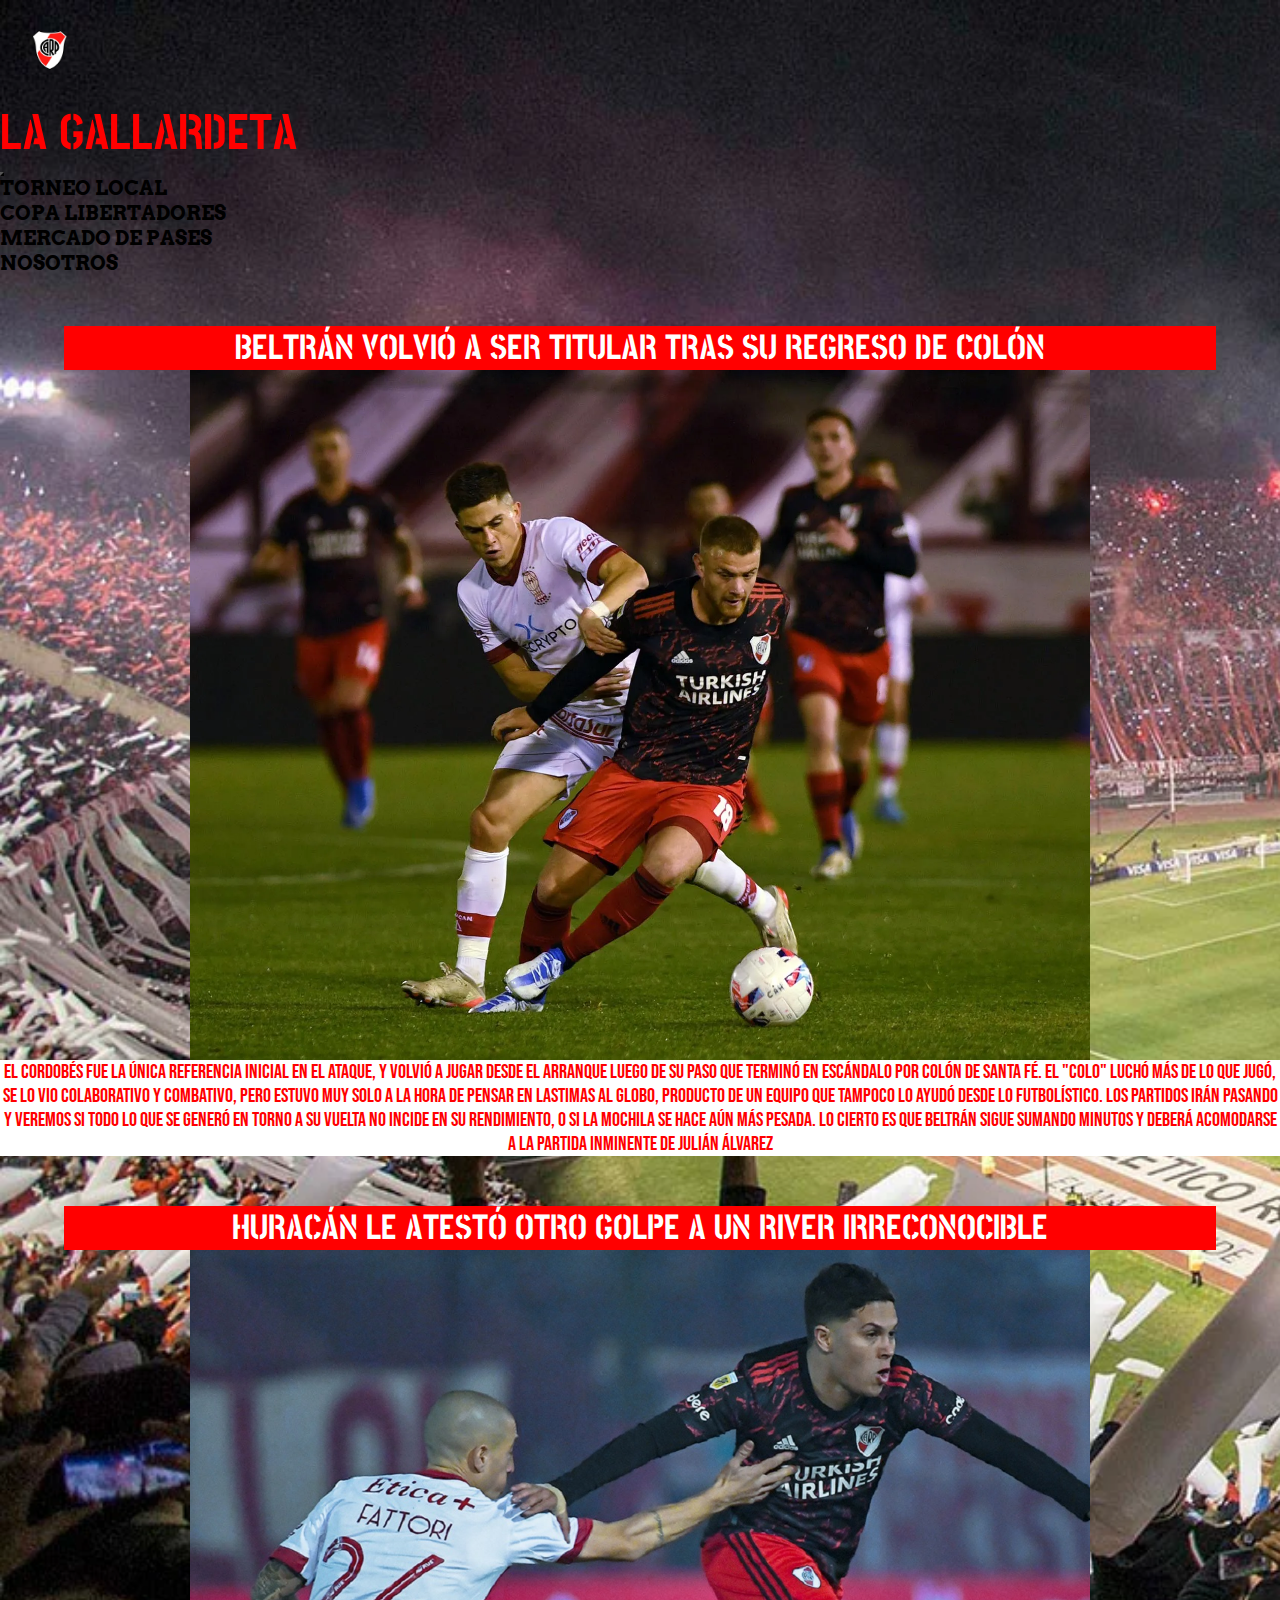
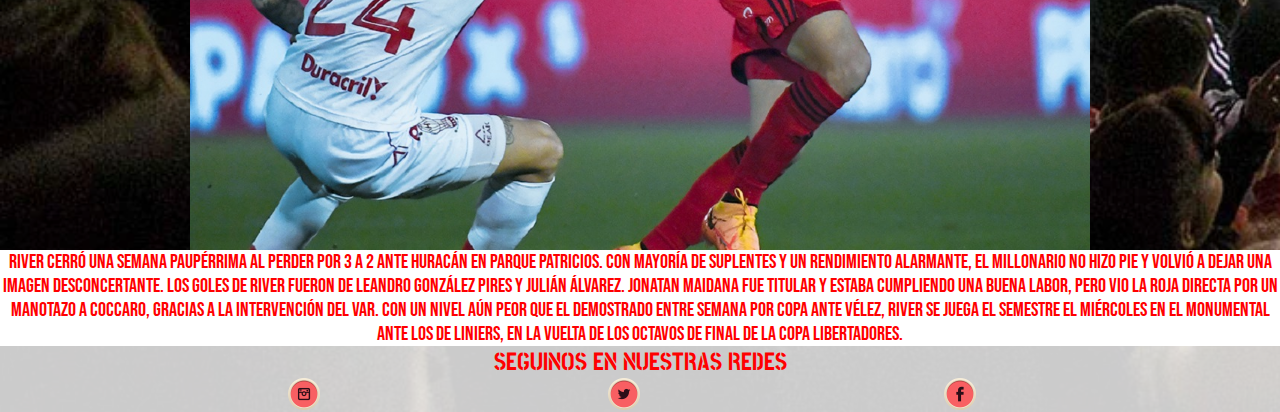
<file: PAGES/torneolocal.html>
<!DOCTYPE html>
<html lang="en">
  <head>
    <!-- Required meta tags -->
    <meta charset="utf-8" />
    <meta name="viewport" content="width=device-width, initial-scale=1" />
    <meta charset="UTF-8" />
    <meta http-equiv="X-UA-Compatible" content="IE=edge" />
    <meta name="viewport" content="width=device-width, initial-scale=1.0" />
    <title>LA GALLARDETA</title>
    <!-- Bootstrap CSS -->
    <link
      href="https://cdn.jsdelivr.net/npm/bootstrap@5.0.2/dist/css/bootstrap.min.css"
      rel="stylesheet"
      integrity="sha384-EVSTQN3/azprG1Anm3QDgpJLIm9Nao0Yz1ztcQTwFspd3yD65VohhpuuCOmLASjC"
      crossorigin="anonymous"
    />
    <link rel="stylesheet" href="../CSS/style.css" />
    <!-- WOW JS -->
    <link rel="stylesheet" href="../CSS/animate.css" />
    <link rel="shorcut icon" href="../IMAGENES/favicon.png" />
  </head>
  <body class="body">
    <!-- NAV BS -->
    <header class="w-100">
      <nav class="navbar navbar-expand-lg navbar-light bg-light">
        <div class="container-fluid">
          <a class="navbar-brand" href="../index.html">
            <img
              class="logo escudo escudo2"
              src="../IMAGENES/escudoriver.png"
              alt="escudo River Plate"
            />
          </a>
          <h1 class="tit wow animate__flash">LA GALLARDETA</h1>
          <button
            class="navbar-toggler btnHead"
            type="button"
            data-bs-toggle="collapse"
            data-bs-target="#navbarSupportedContent"
            aria-controls="navbarSupportedContent"
            aria-expanded="false"
            aria-label="Toggle navigation"
          >
            <span class="navbar-toggler-icon"></span>
          </button>
          <div class="collapse navbar-collapse" id="navbarSupportedContent">
            <ul class="navbar-nav ms-auto mb-2 mb-lg-0">
              <li class="nav-item">
                <a class="nav-link link" aria-current="page" href="../PAGES/torneolocal.html"
                  >TORNEO LOCAL</a
                >
              </li>
              <li class="nav-item">
                <a class="nav-link link" href="../PAGES/copalibertadores.html">COPA LIBERTADORES</a>
              </li>
              <li class="nav-item">
                <a class="nav-link link" href="../PAGES/mercadodepases.html">MERCADO DE PASES</a>
              </li>
              <li class="nav-item">
                <a class="nav-link link" href="../PAGES/NOSOTROS.html" tabindex="-1">NOSOTROS</a>
              </li>
            </ul>
          </div>
        </div>
      </nav>
    </header>
<!-- FIN HEADER -->
    <!-- INICIO MAIN -->
    <main class="mx-5">
      <section class="py-3">
        <div class="row">
          <article class="art text-center col-sm-12 col-md-12 col-lg-6">
            <h2 class="h2">BELTRÁN VOLVIÓ A SER TITULAR TRAS SU REGRESO DE COLÓN</h2>
            <img src="../IMAGENES/lucasbeltran.webp" class="imgLali img-thumbnail"
            alt="imagen de Luis Suarez y Lio Messi de vacaciones"/>
            <p class="pCopa">El cordobés fue la única referencia inicial en el ataque, y volvió a 
            jugar desde el arranque luego de su paso que terminó en escándalo por Colón de Santa Fé. El "colo"
            luchó más de lo que jugó, se lo vio colaborativo y combativo, pero estuvo muy solo a la hora de pensar
            en lastimas al Globo, producto de un equipo que tampoco lo ayudó desde lo futbolístico. Los partidos irán 
            pasando y veremos si todo lo que se generó en torno a su vuelta no incide en su rendimiento, o si
            la mochila se hace aún más pesada. Lo cierto es que Beltrán sigue sumando minutos y deberá acomodarse
            a la partida inminente de Julián Álvarez</p>
          </article>
          <article class="art text-center col-sm-12 col-md-12 col-lg-6">
            <h2 class="h2">HURACÁN LE ATESTÓ OTRO GOLPE A UN RIVER IRRECONOCIBLE</h2>
            <img src="../IMAGENES/riverhuracan.jpg" class="imgLali img-thumbnail"
            alt="imagen de Luis Suarez y Lio Messi de vacaciones"/>
            <p class="pCopa">River cerró una semana paupérrima al perder por 3 a 2 ante Huracán 
            en Parque Patricios. Con mayoría de suplentes y un rendimiento alarmante, el Millonario
            no hizo pie y volvió a dejar una imagen desconcertante. Los goles de River fueron de Leandro González
            Pires y Julián Álvarez. Jonatan Maidana fue titular y estaba cumpliendo una buena labor, pero vio
            la roja directa por un manotazo a Coccaro, gracias a la intervención del VAR. Con un nivel aún peor 
            que el demostrado entre semana por Copa ante Vélez, River se juega el semestre el miércoles en el Monumental
            ante los de Liniers, en la vuelta de los octavos de Final de la Copa Libertadores.</p>
          </article>
        </div>
      </section>
    </main>
<!-- CIERRE MAIN -->
    <!-- Option 1: Bootstrap Bundle with Popper -->
    <script
    src="https://cdn.jsdelivr.net/npm/bootstrap@5.0.2/dist/js/bootstrap.bundle.min.js"
    integrity="sha384-MrcW6ZMFYlzcLA8Nl+NtUVF0sA7MsXsP1UyJoMp4YLEuNSfAP+JcXn/tWtIaxVXM"
    crossorigin="anonymous"
  ></script>
  <!-- INICIO FOOTER -->
  <footer class="pie">
    <h3 class="titPie WOW animate__bounce">SEGUINOS EN NUESTRAS REDES</h3>
    <ul class="pieRrss">
      <li>
        <a
          class="pieRrss"
          href="https://www.instagram.com/sebamurstein/"
          target="_blank"
        >
          <img
            class="btnPie rrss"
            src="../IMAGENES/insta.png"
            alt="icono instagram"
        /></a>
      </li>
      <li>
        <a href="https://twitter.com/sebamurstein" target="_blank">
          <img
            class="btnPie rrss"
            src="../IMAGENES/twitter.png"
            alt="icono twitter"
        /></a>
      </li>
      <li>
        <a href="https://www.facebook.com/SebaMurstein" target="_blank">
          <img
            class="btnPie rrss"
            src="../IMAGENES/facebook.png"
            alt="icono facebook"
        /></a>
      </li>
    </ul>
  </footer>
  <!-- FIN FOOTER -->
  <!-- WOW ANIMACIONES -->
  <script src="../JS/wow.min.js"></script>
  <script>
    new WOW().init();
  </script>
  <!-- FIN WOW ANIMACIONES -->
</body>
</html>
  </body>
</html>
</file>
<file: CSS/style.css>
@import url('https://fonts.googleapis.com/css2?family=Arvo:wght@400;700&family=Bebas+Neue&family=Bree+Serif&family=Stick+No+Bills:wght@400;500;700&display=swap');

/* RESET */
.body {
    overflow-x: hidden;
    background-image: url(../IMAGENES/estadiomonumental.webp);
    background-size: cover;
    width: 100%;
}
* {
  padding: 0;
  margin: 0;
  box-sizing: border-box;
}
html {
  font-size: 62.5%;
  scroll-behavior: smooth;
}
/* HEADER */
ul {
    text-decoration: none;
}
nav ul li a {
    text-decoration: none;
    font-weight: bold;
    font-family: 'Arvo', serif;
    color: black;
    font-size: 2rem;
}
.tit {
    color: red;
    font-family: 'Stick No Bills', sans-serif;
    font-size: 5rem;
}
.header {
    display: flex;
    flex-direction: column;
}
.logo { 
    width: 100px;
}
.escudo:hover {
    transform: scaleX(1.13);
    transition: 1s;
}
.btnHead {
    background-color: red;
    border-color: black;
}
.link:hover {
    transform: translateY(10px);
    transition: transform 1s;
}
/* MAIN */
h2,
h3 {
    font-family: 'Stick No Bills', sans-serif;
    color: white;
}
h4 {
    font-family: 'Bebas Neue', cursive;
    color: red;
    font-weight: bold;
    font-size: 1.5rem;
}
p {
    font-family: 'Bebas Neue', cursive;
    font-size: 2rem;
    color: red;
}
.mas {
    color: red;
    font-weight: bold;
    font-size: 2.5rem;
}
.btnCard {
    background-color: red;
    font-family: 'Bebas Neue', cursive;
    color: white;
    font-size: 2rem;
}
.h2 {
    margin-top: 50px;
    border: black;
    font-size: 3.5rem;
    background-color: red;
    width: 90%;
    text-align: center;
}
/* MAIN COPALIBERTADORES */
.art {
    display: flex;
    flex-direction: column;
    align-items: center;
    align-content: space-between;
}
.pCopa {
    background-color: white;
    width: auto;
    text-align: center;
    height: auto;
}
.imgLali {
    width: 100vh;
}
/* MAIN NOSOTROS */
.titNos {
    font-size: 3rem;
    text-align: center;
    background-color: red;
    margin-top: 10px;
}
.imgNos {
    width: 100%;
    text-align: center;
}
.pNos {
    background-color: red;
    color: white;
}
.form {
    width: 50vw;
    margin: auto;
    background: rgba(255, 255, 255, 0.2);
    padding: 10px 20px;
    box-sizing: border-box;
    border-radius: 10px;
    margin-bottom: 20px;
    margin-top: 10px;
}
.titForm {
    font-size: 3rem;
    text-align: center;
    margin: 0;
    margin-bottom: 10px;
    color: red;
    box-sizing: border-box;
}
input, textarea {
    width: 100%;
    margin-bottom: 5px;
    padding: 7px;
    box-sizing: border-box;
    font-size: 2rem;
    border: none;
    font-family: 'Bebas Neue', cursive;
    }
.btnForm {
    background-color: red;
    color: white;   
    font-size: 4rem;
    padding: 10px;
}
textarea {
    min-height: 150px;
    max-height: 300px;
}

/* FOOTER */
.titPie {
    color: red;
    font-weight: bold;
    font-size: 2.5rem;
    text-align: center;
}
.pie {
    background-color: rgba(255, 255, 255, 0.795);
}
.pieRrss {
    list-style: none;
    display: flex;
    flex-wrap: nowrap;
    align-content: stretch;
    margin-bottom: 0;
    justify-content: space-evenly;
}
.btnPie{
    width: 50%;
}
.rrss:hover {
    transform: translateY(-10px);
    transition: transform 1s;
}
</file>
